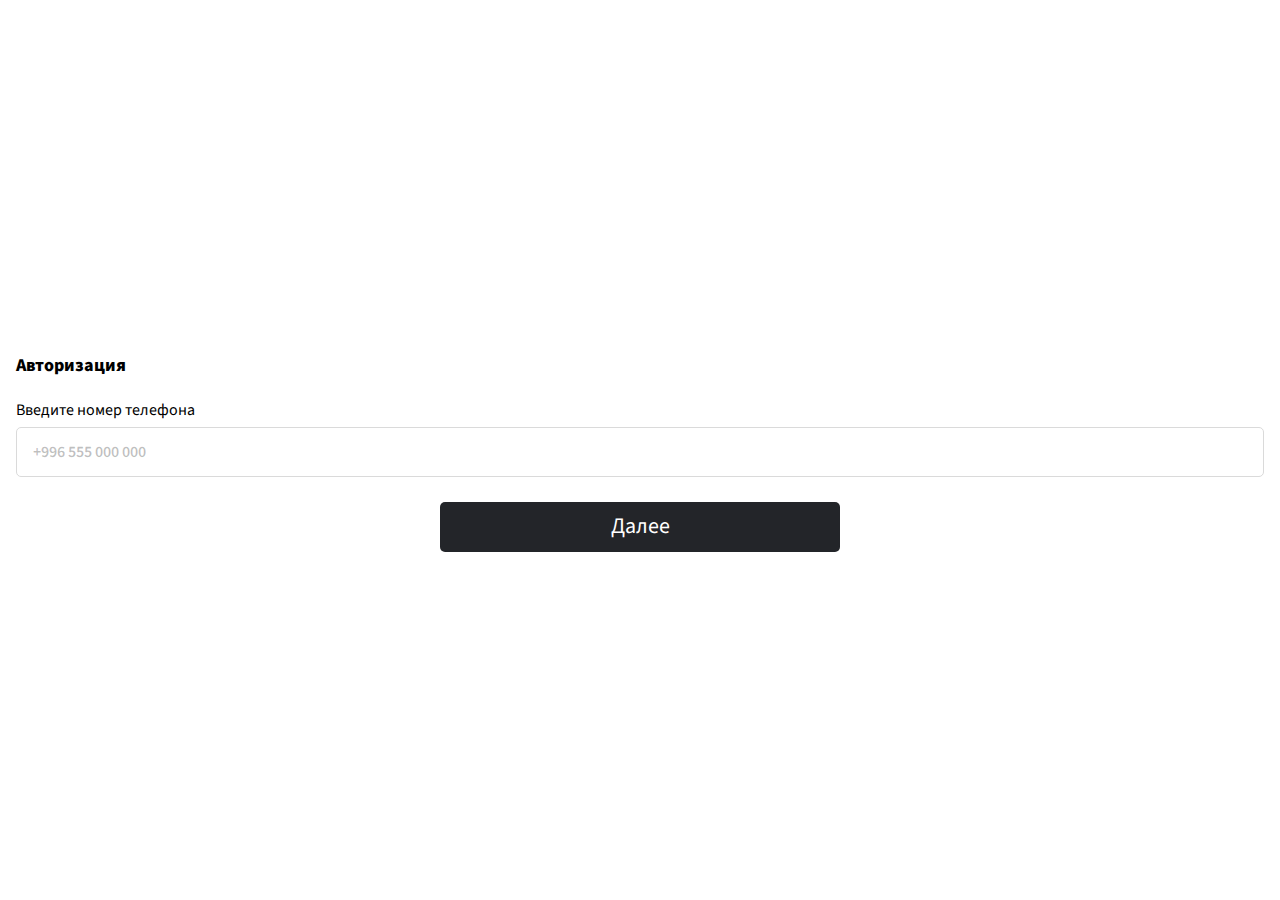
<file: index.html>
<!doctype html>
<html lang="en">
<head>
    <meta charset="UTF-8">
    <meta name="viewport"
          content="width=device-width, user-scalable=no, initial-scale=1.0, maximum-scale=1.0, minimum-scale=1.0">
    <meta http-equiv="X-UA-Compatible" content="ie=edge">
    <title>MegaStore</title>
    <link rel="stylesheet" href="style.css">
    <link rel="preconnect" href="https://fonts.googleapis.com">
    <link rel="preconnect" href="https://fonts.gstatic.com" crossorigin>
    <link href="https://fonts.googleapis.com/css2?family=Sora:wght@100;200;300;400;500;600;700;800&display=swap" rel="stylesheet">
    <link rel="preconnect" href="https://fonts.googleapis.com">
    <link rel="preconnect" href="https://fonts.gstatic.com" crossorigin>
    <link href="https://fonts.googleapis.com/css2?family=Source+Sans+Pro:wght@200;400;600;700&display=swap" rel="stylesheet">
</head>
<body>
    <div class="card_login_number">
        <h1 class="h1">Авторизация</h1>
        <p>Введите номер телефона</p>
        <input type="text" placeholder="+996 555 000 000">
        <a href="./password.html"><input type="submit" value="Далее"></a>
    </div>
</body>
</html>
</file>
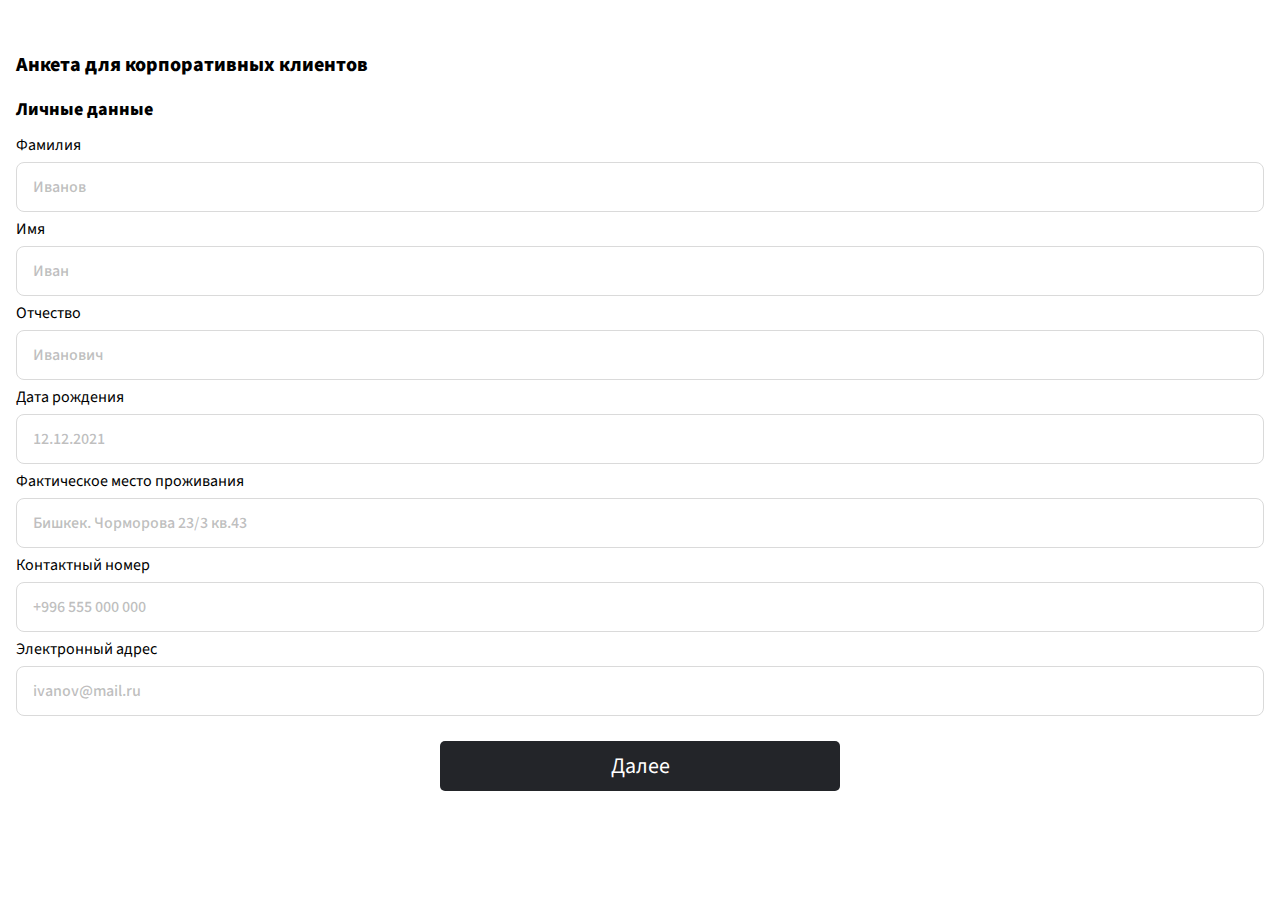
<file: blank.html>
<!doctype html>
<html lang="en">
<head>
    <meta charset="UTF-8">
    <meta name="viewport"
          content="width=device-width, user-scalable=no, initial-scale=1.0, maximum-scale=1.0, minimum-scale=1.0">
    <meta http-equiv="X-UA-Compatible" content="ie=edge">
    <title>MegaStore</title>
    <link rel="stylesheet" href="style.css">
    <link rel="preconnect" href="https://fonts.googleapis.com">
    <link rel="preconnect" href="https://fonts.gstatic.com" crossorigin>
    <link href="https://fonts.googleapis.com/css2?family=Sora:wght@100;200;300;400;500;600;700;800&display=swap" rel="stylesheet">
    <link rel="preconnect" href="https://fonts.googleapis.com">
    <link rel="preconnect" href="https://fonts.gstatic.com" crossorigin>
    <link href="https://fonts.googleapis.com/css2?family=Source+Sans+Pro:wght@200;400;600;700&display=swap" rel="stylesheet">
</head>
<body>
    <div class="card_anketa">
        <h1>Анкета  для корпоративных клиентов</h1>
        <h1>Личные данные</h1>
        <form action="">
            <p>Фамилия</p>
            <input type="text" placeholder="Иванов">
            <p>Имя</p>
            <input type="text" placeholder="Иван">
            <p>Отчество</p>
            <input type="text" placeholder="Иванович">
            <p>Дата рождения</p>
            <input type="text" placeholder="12.12.2021">
            <p>Фактическое место проживания</p>
            <input type="text" placeholder="Бишкек. Чорморова 23/3 кв.43">
            <p>Контактный номер</p>
            <input type="text" placeholder="+996 555 000 000">
            <p>Электронный адрес</p>
            <input type="text" placeholder="ivanov@mail.ru">
        </form>
        <a href="./blank_finance.html"><input type="submit" value="Далее"></a>
    </div>
</body>
</html>
</file>
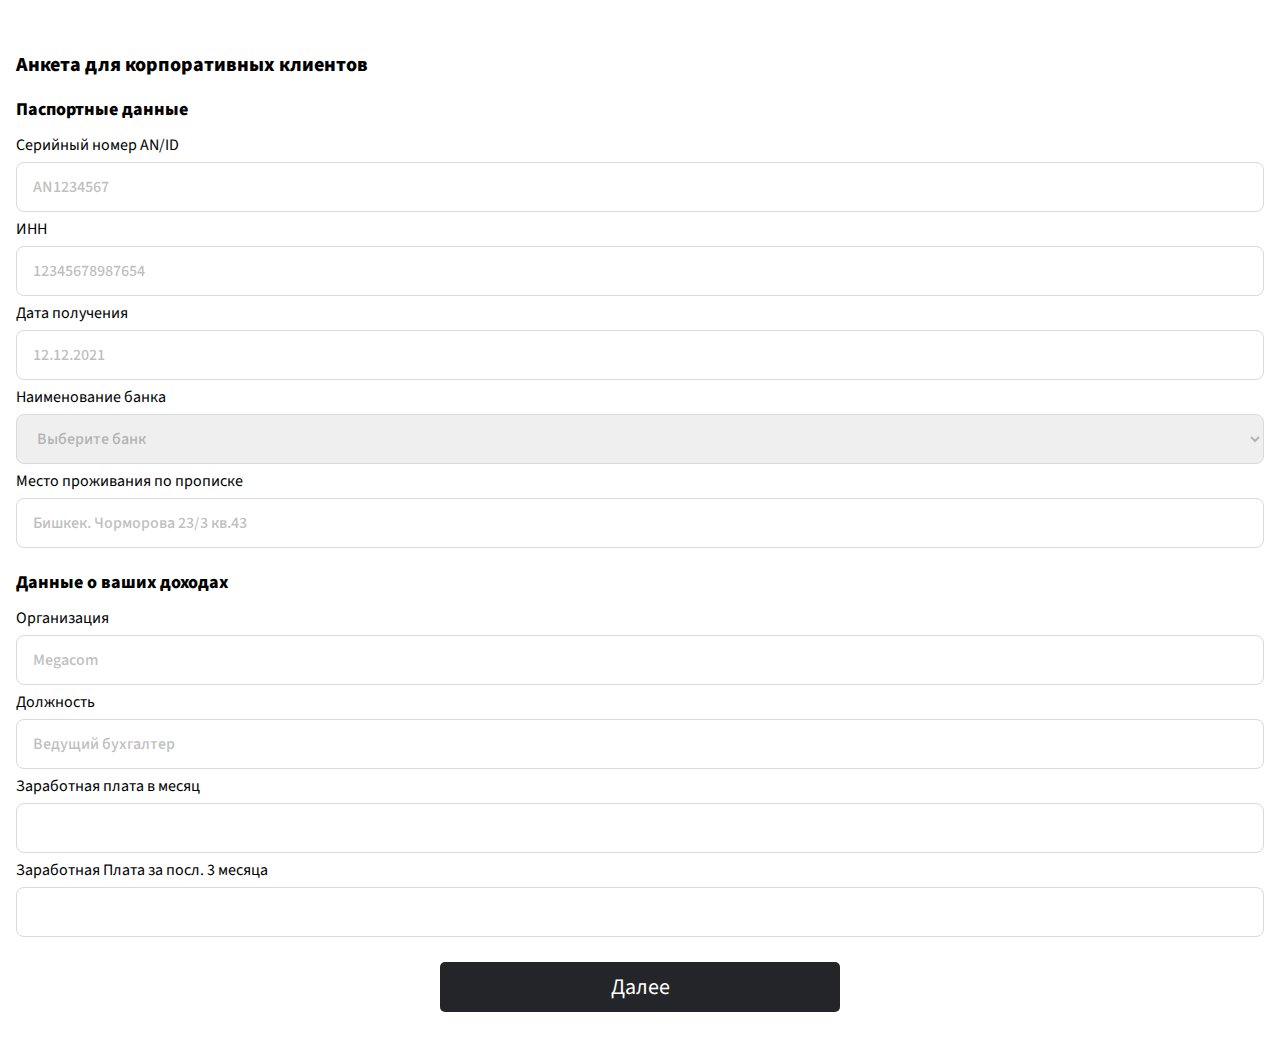
<file: blank_finance.html>
<!doctype html>
<html lang="en">
<head>
    <meta charset="UTF-8">
    <meta name="viewport"
          content="width=device-width, user-scalable=no, initial-scale=1.0, maximum-scale=1.0, minimum-scale=1.0">
    <meta http-equiv="X-UA-Compatible" content="ie=edge">
    <title>MegaStore</title>
    <link rel="stylesheet" href="style.css">
    <link rel="preconnect" href="https://fonts.googleapis.com">
    <link rel="preconnect" href="https://fonts.gstatic.com" crossorigin>
    <link href="https://fonts.googleapis.com/css2?family=Sora:wght@100;200;300;400;500;600;700;800&display=swap" rel="stylesheet">
    <link rel="preconnect" href="https://fonts.googleapis.com">
    <link rel="preconnect" href="https://fonts.gstatic.com" crossorigin>
    <link href="https://fonts.googleapis.com/css2?family=Source+Sans+Pro:wght@200;400;600;700&display=swap" rel="stylesheet">
</head>
<body>
<div class="card_finance">
    <h1>Анкета  для корпоративных клиентов</h1>
    <h1>Паспортные данные</h1>
    <form action="">
        <p>Серийный номер AN/ID</p>
        <input type="text" placeholder="AN1234567">
        <p>ИНН</p>
        <input type="text" placeholder="12345678987654">
        <p>Дата получения</p>
        <input type="text" placeholder="12.12.2021">
        <p>Наименование банка</p>
        <select>
            <option value="">Выберите банк</option>
        </select>
        <p>Место проживания по прописке</p>
        <input type="text" placeholder="Бишкек. Чорморова 23/3 кв.43">
        <h1>Данные о ваших доходах</h1>
        <p>Организация</p>
        <input type="text" placeholder="Megacom">
        <p>Должность</p>
        <input type="text" placeholder="Ведущий бухгалтер">
        <p>Заработная плата в  месяц</p>
        <input type="text" >
        <p>Заработная Плата  за посл.  3 месяца</p>
        <input type="text" >

    </form>
    <a href="./success.html"><input type="submit" value="Далее"></a>
</div>
</body>
</html>
</file>
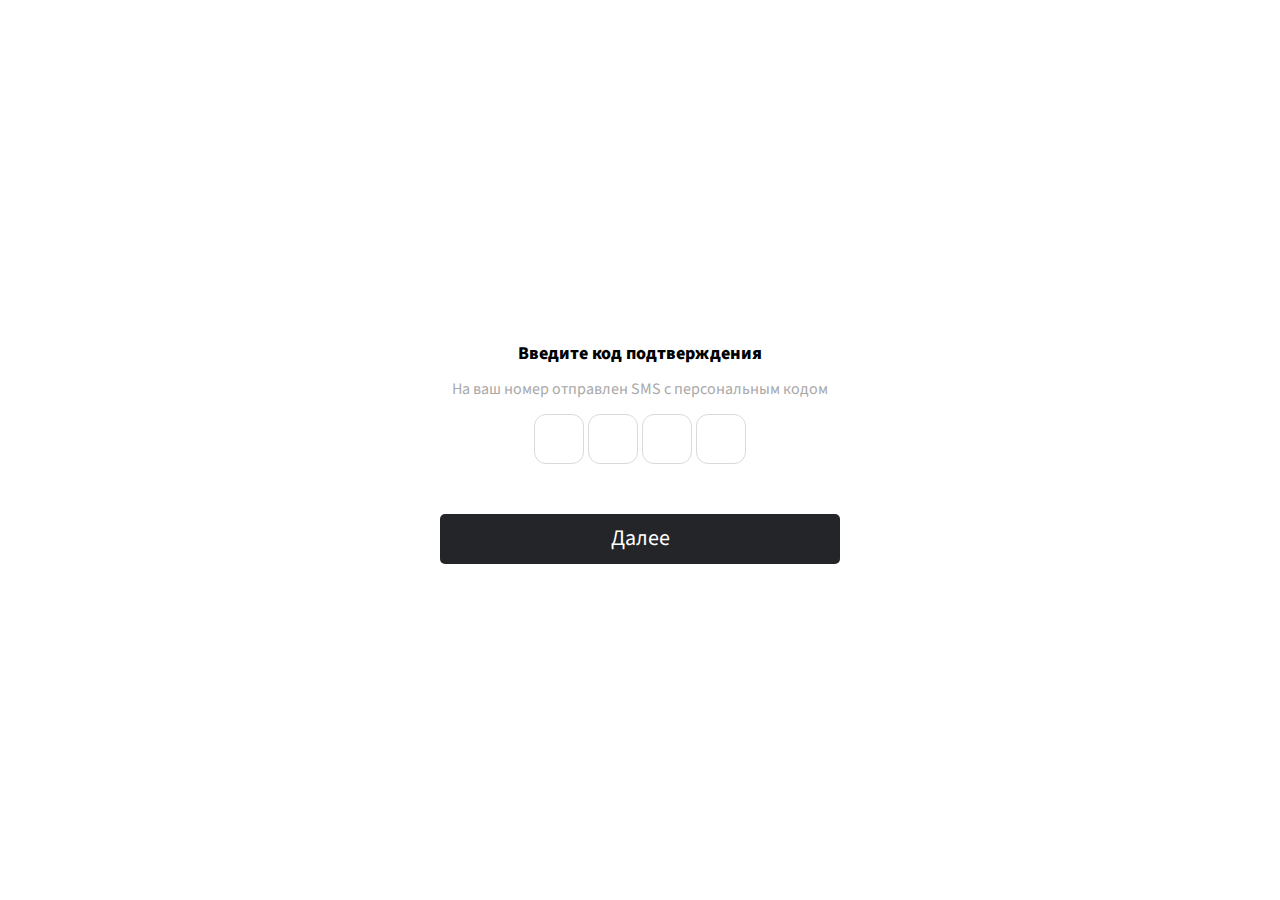
<file: password.html>
<!doctype html>
<html lang="en">
<head>
    <meta charset="UTF-8">
    <meta name="viewport"
          content="width=device-width, user-scalable=no, initial-scale=1.0, maximum-scale=1.0, minimum-scale=1.0">
    <meta http-equiv="X-UA-Compatible" content="ie=edge">
    <title>MegaStore</title>
    <link rel="stylesheet" href="style.css">
    <link rel="preconnect" href="https://fonts.googleapis.com">
    <link rel="preconnect" href="https://fonts.gstatic.com" crossorigin>
    <link href="https://fonts.googleapis.com/css2?family=Sora:wght@100;200;300;400;500;600;700;800&display=swap" rel="stylesheet">
    <link rel="preconnect" href="https://fonts.googleapis.com">
    <link rel="preconnect" href="https://fonts.gstatic.com" crossorigin>
    <link href="https://fonts.googleapis.com/css2?family=Source+Sans+Pro:wght@200;400;600;700&display=swap" rel="stylesheet">
</head>
<body>
<div class="card_password">
    <h1>Введите код подтверждения </h1>
    <p>На ваш номер отправлен SMS с персональным кодом</p>
    <div class="code">
        <input type="text">
        <input type="text">
        <input type="text">
        <input type="text">
    </div>
    <a href="./blank.html"><input type="submit" value="Далее"></a>
</div>
</body>
</html>
</file>
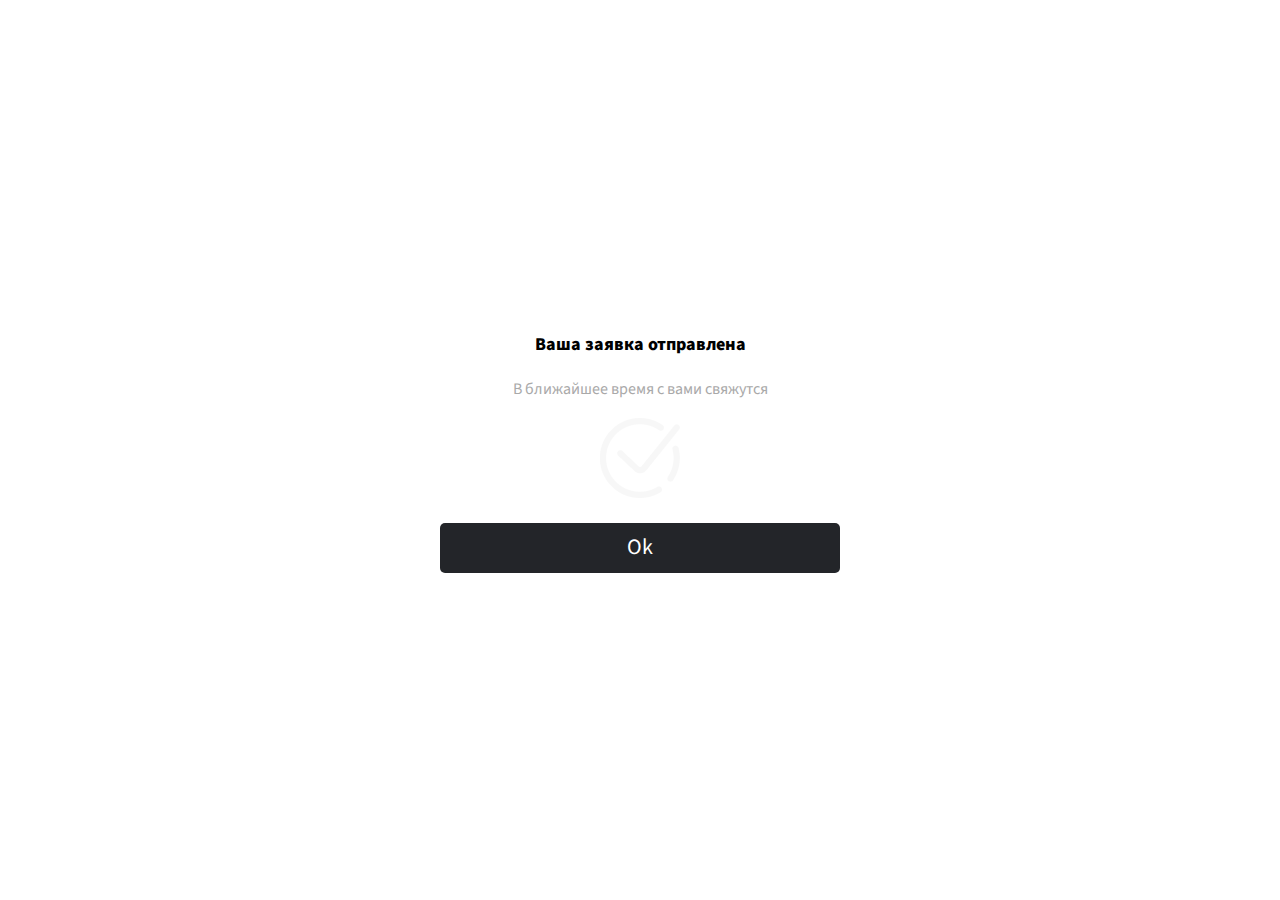
<file: success.html>
<!doctype html>
<html lang="en">
<head>
    <meta charset="UTF-8">
    <meta name="viewport"
          content="width=device-width, user-scalable=no, initial-scale=1.0, maximum-scale=1.0, minimum-scale=1.0">
    <meta http-equiv="X-UA-Compatible" content="ie=edge">
    <title>MegaStore</title>
    <link rel="stylesheet" href="style.css">
    <link rel="preconnect" href="https://fonts.googleapis.com">
    <link rel="preconnect" href="https://fonts.gstatic.com" crossorigin>
    <link href="https://fonts.googleapis.com/css2?family=Sora:wght@100;200;300;400;500;600;700;800&display=swap" rel="stylesheet">
    <link rel="preconnect" href="https://fonts.googleapis.com">
    <link rel="preconnect" href="https://fonts.gstatic.com" crossorigin>
    <link href="https://fonts.googleapis.com/css2?family=Source+Sans+Pro:wght@200;400;600;700&display=swap" rel="stylesheet">
</head>
<body>
    <div class="card_success">
        <h1>Ваша заявка отправлена</h1>
        <p>В ближайшее время с вами свяжутся</p>
        <img src="./img/ok.png" alt="">
        <input type="submit" value="Ok">
    </div>
</body>
</html>
</file>
<file: style.css>
body{
    display: flex;
    margin: 0;
    justify-content: center;
    align-items: center;
    height: 100vh;
}
.card_login_number, .card_password, .card_anketa, .card_finance, .card_success{
    background-color: #FFFFFF;
    border-radius: 5px;
    width: 100%;
    padding: 30px 16px 48px;
    text-align: center;
}
.card_anketa, .card_finance{
    align-self: flex-start;
}
h1{
    font-family: 'Source Sans Pro';
    font-style: normal;
    font-weight: 800;
    font-size: 18px;
    line-height: 20px;
    margin: 25px 0;
    text-align: center;
    color: #000000;
}
.card_anketa h1:first-child, .card_finance h1:first-child{
    font-size: 20px;
}
.card_password h1, .card_anketa h1:nth-child(2), .card_finance h1:nth-child(2), .card_finance h1:nth-child(11){
    margin-bottom: 16px!important;
}
p{
    display: block;
    width: 100%;
    font-family: 'Source Sans Pro';
    font-style: normal;
    font-weight: 400;
    font-size: 16px;
    margin: 8px 0;
    line-height: 18px;
    color: #000000;
}
.card_login_number p, .card_anketa p, .card_anketa h1, .card_finance p, .card_finance h1, .card_login_number h1{
    text-align: left!important;
}
.card_password p, .card_success p{
    margin: 0 auto;
    width: 90%;
    color: #A9A9A9;
}
.card_success img{
    display: block;
    margin: 20px auto 0;
}
.card_anketa p, .card_finance p{
    margin: 8px 0;
}
input[type="text"], .card_anketa select, .card_finance select{
    box-sizing: border-box;
    display: block;
    border: 0.5px solid #DADADA;
    border-radius: 5px;
    width: 100%;
    height: 50px;
    font-family: 'Source Sans Pro';
    font-style: normal;
    padding-left: 16px;
    font-weight: 600;
    font-size: 16px;
    line-height: 18px;
    color: #000000;
}

input[type="text"]::placeholder, .card_anketa select, .card_finance select{
    font-family: 'Source Sans Pro';
    font-style: normal;
    font-weight: 600;
    font-size: 16px;
    line-height: 18px;
    color: rgba(0, 0, 0, 0.25);
}
input[type="submit"]{
    cursor: pointer;
    margin-top: 25px;
    width: 100%;
    min-width: 100px;
    max-width: 400px;
    height: 50px;
    background-color: #232529;
    border-radius: 5px;
    border: none;
    font-family: 'Source Sans Pro';
    font-style: normal;
    font-weight: 400;
    font-size: 22px;
    line-height: 25px;
    text-align: center;
    color: #FFFFFF;
}
.card_password input[type="submit"]{
    margin-top: 50px;
}
input[type="submit"]:hover{
    background-color: #464b52;
}
.card_password input[type="text"]{
    display: inline-block;
    width: 50px!important;
    height: 50px!important;
    border-radius: 12px!important;
    text-align: center!important;
    padding-left: 0;
    font-family: 'Source Sans Pro';
    font-style: normal;
    font-weight: 600;
    line-height: 18px;
    font-size: 26px;
}
.card_password div{
    margin-top: 16px;
}
.card_anketa form input[type="text"], .card_finance form input[type="text"], .card_anketa select, .card_finance select{
    border-radius: 8px!important;
}
</file>
